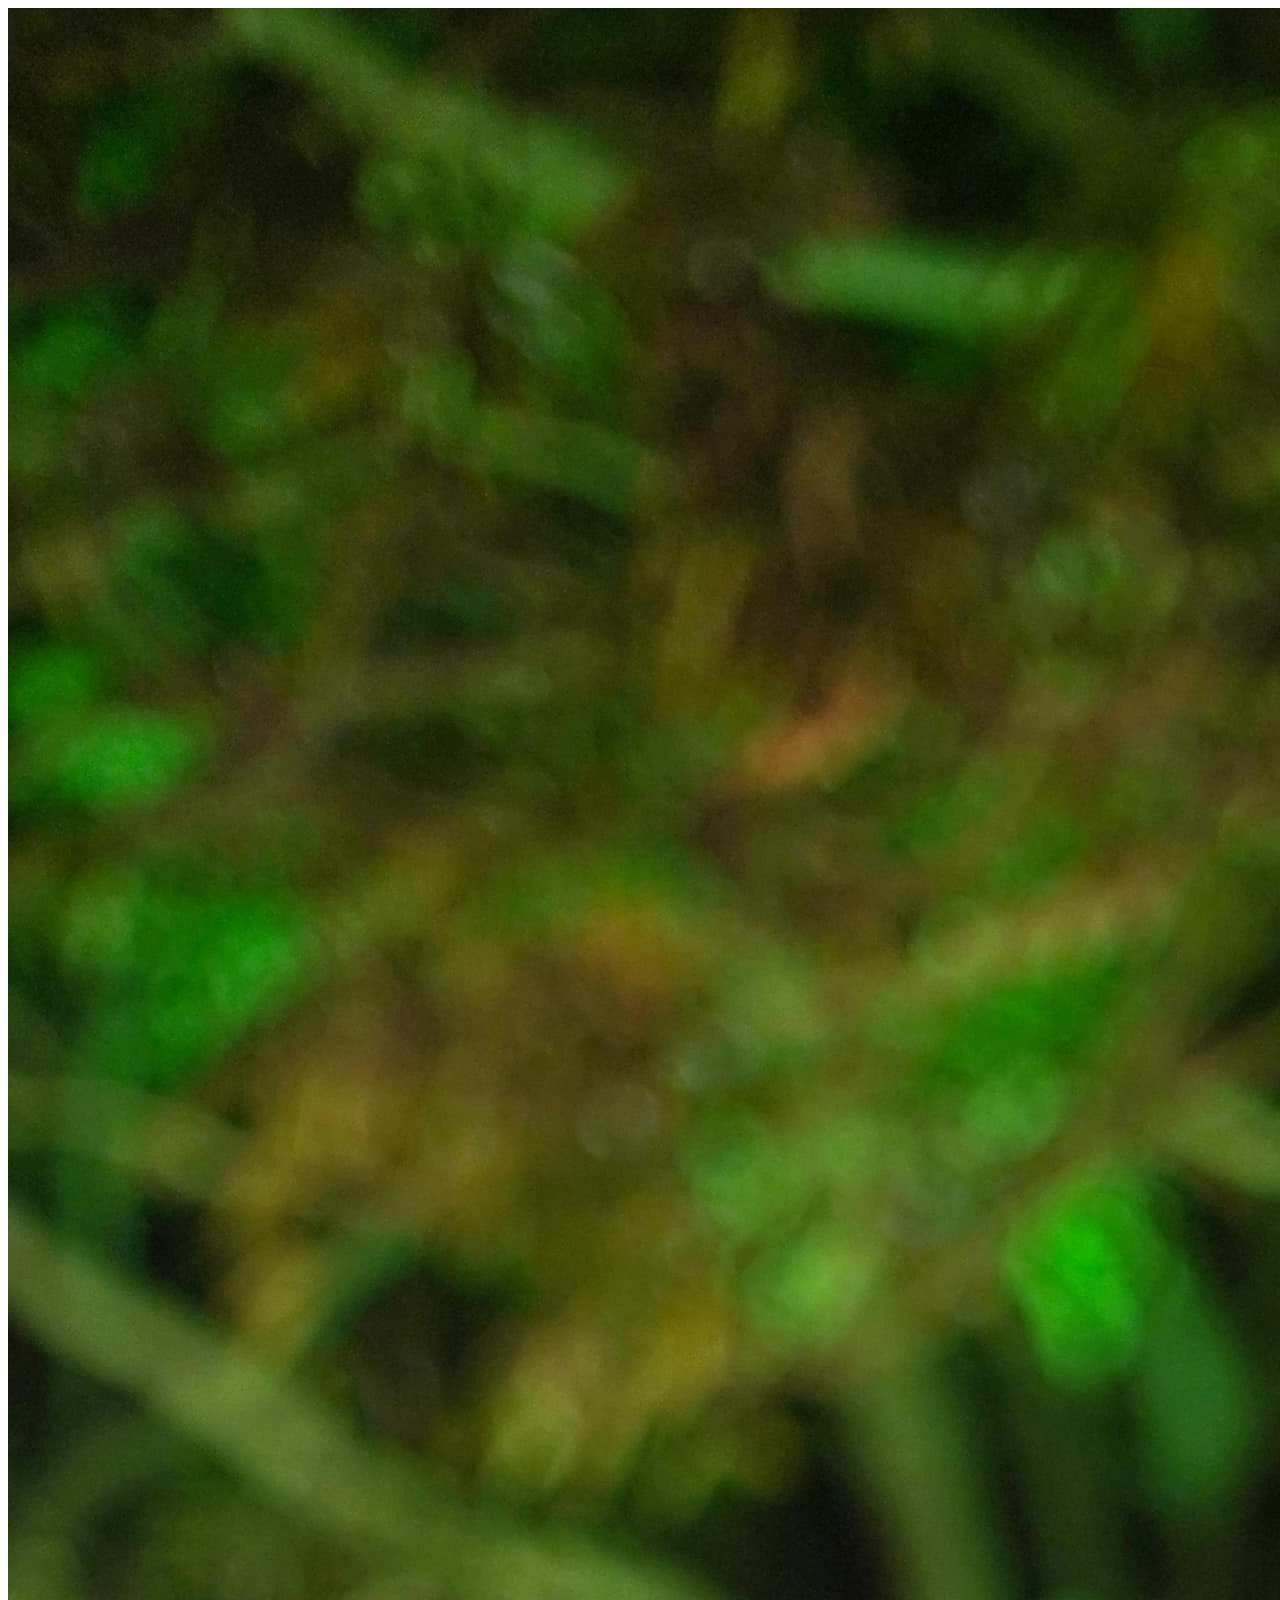
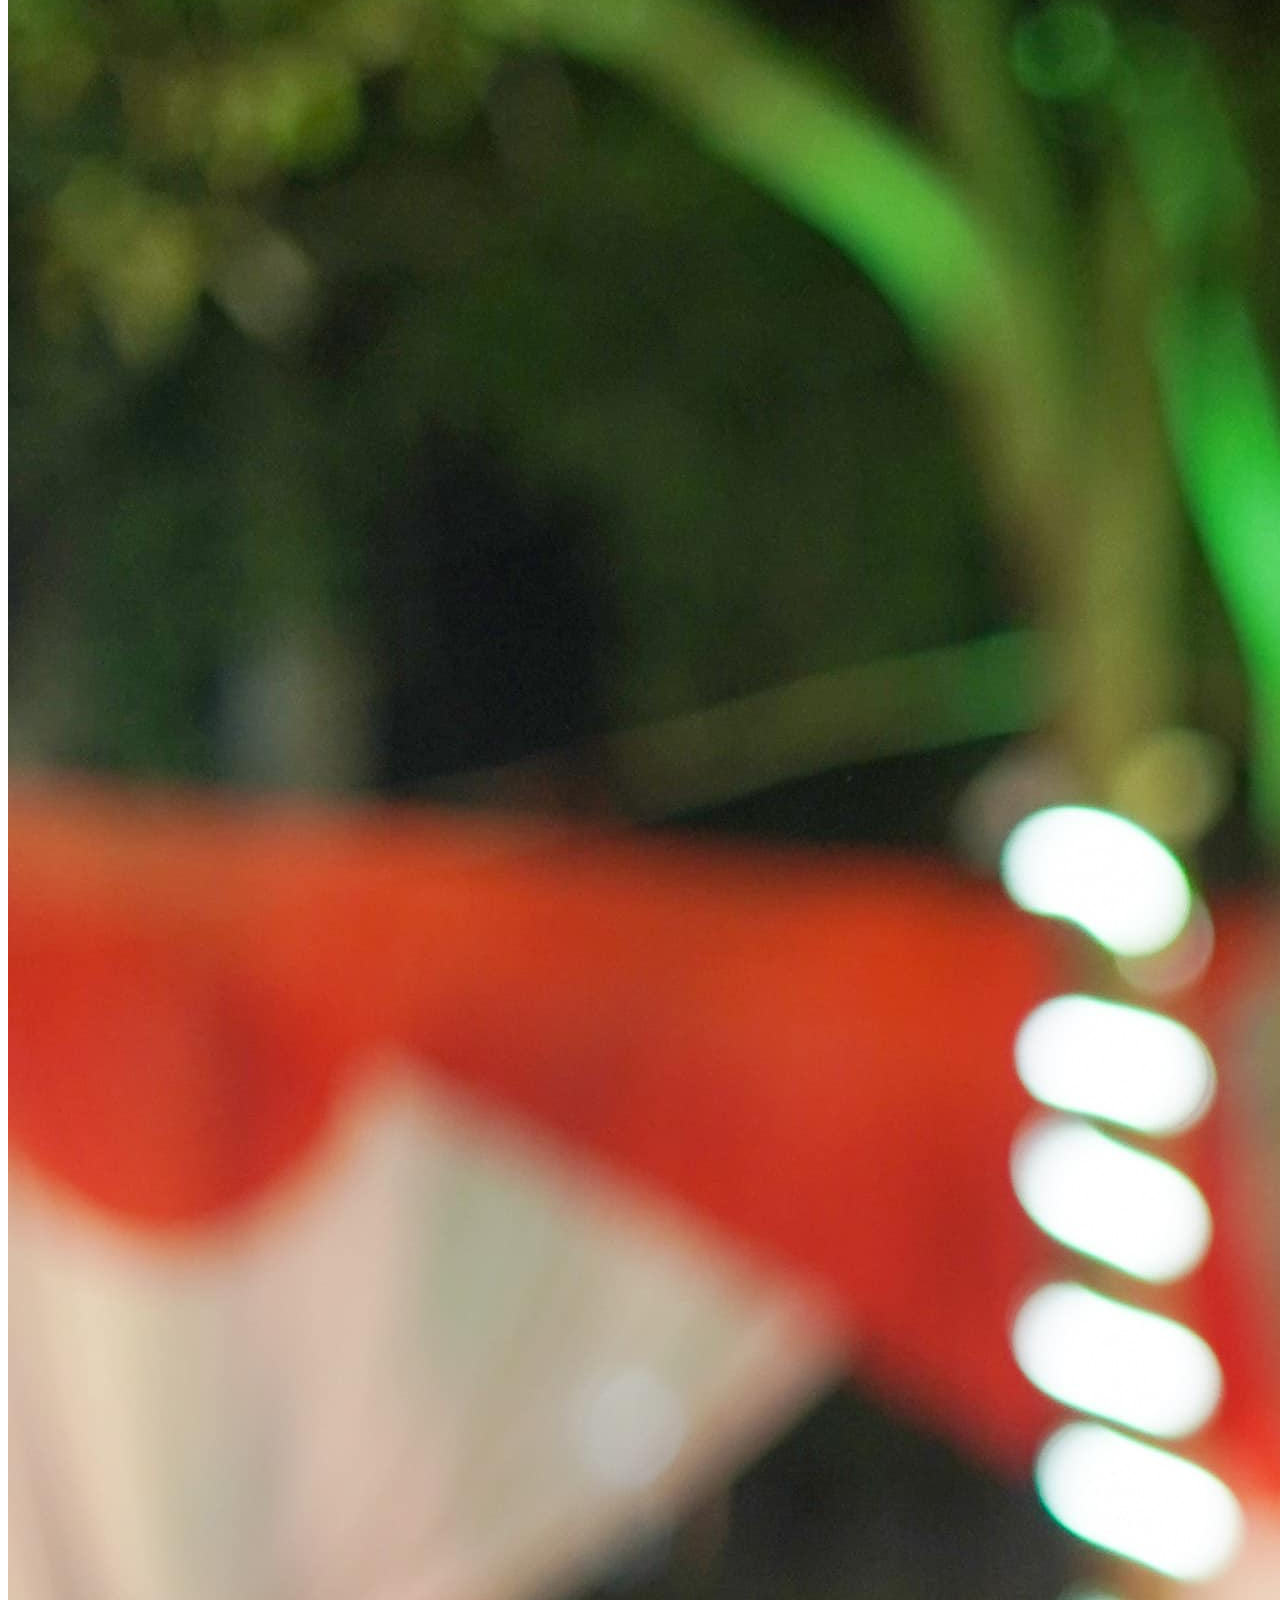
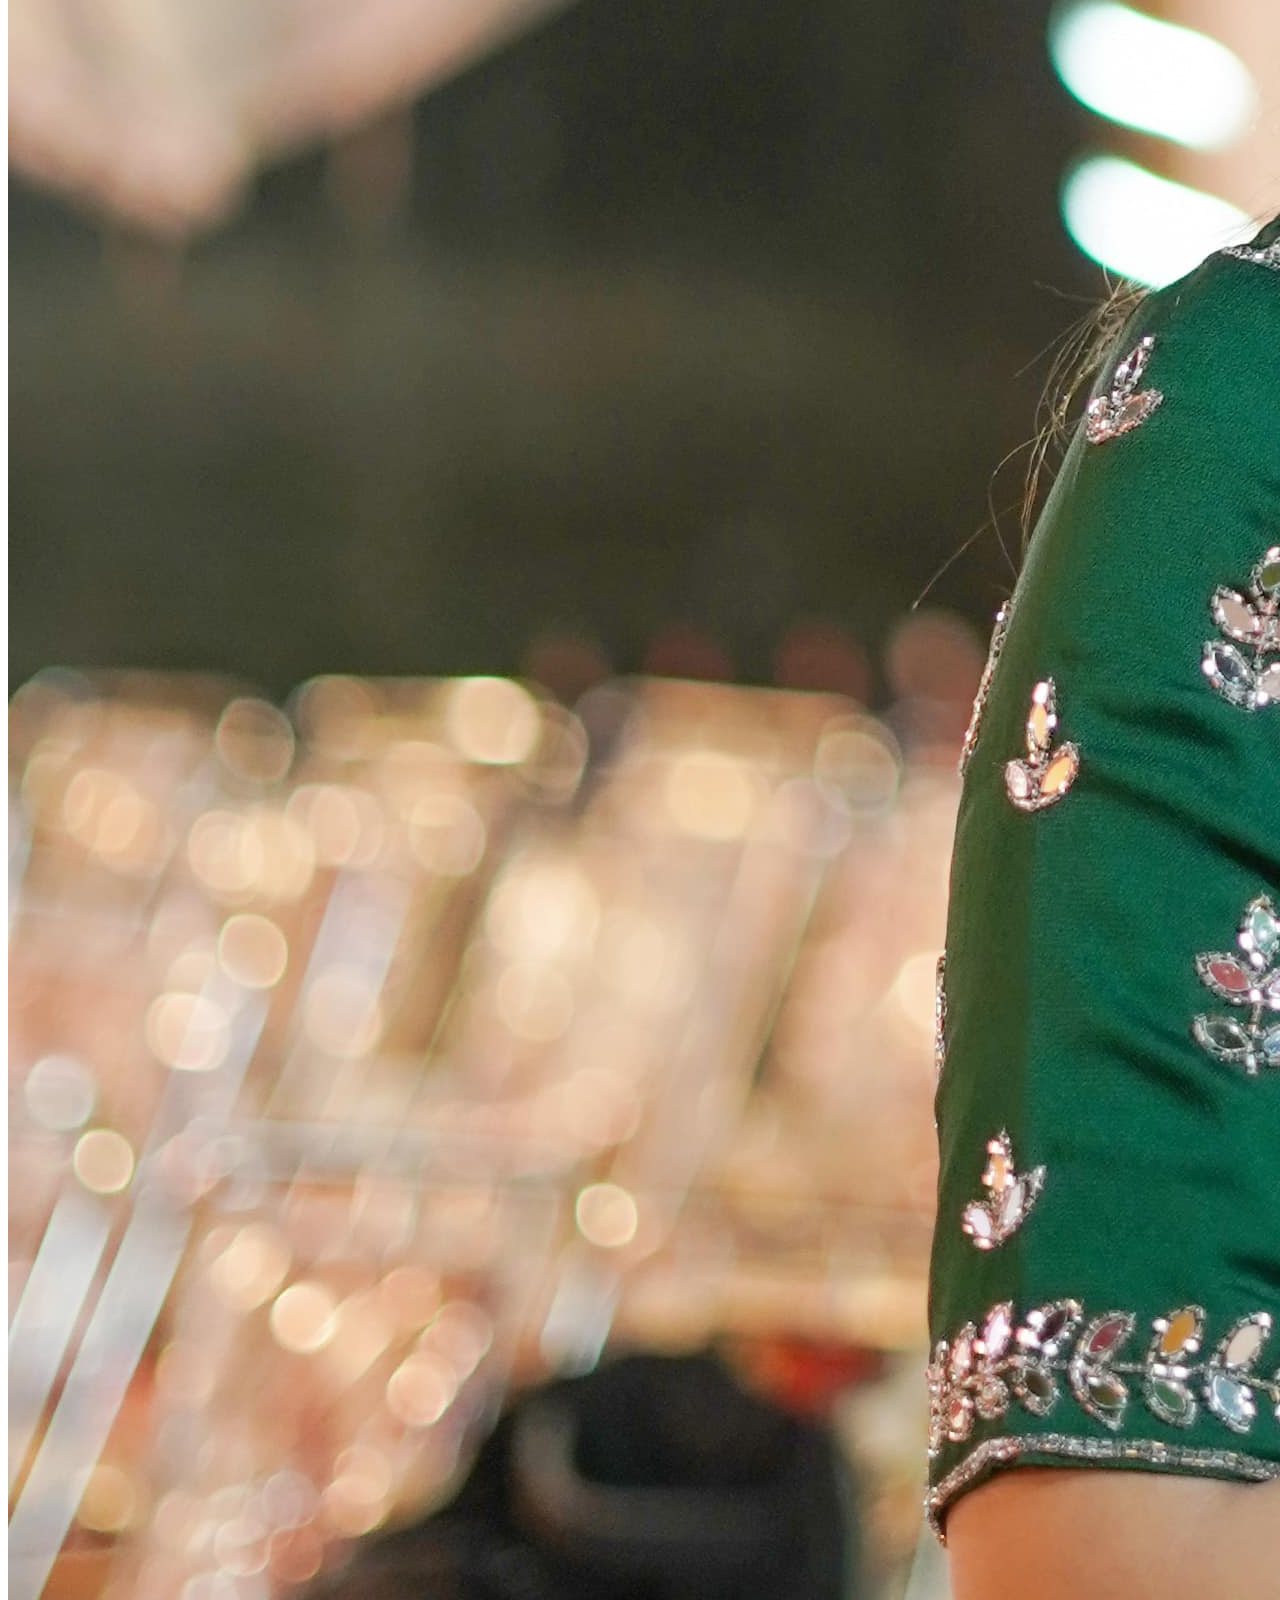
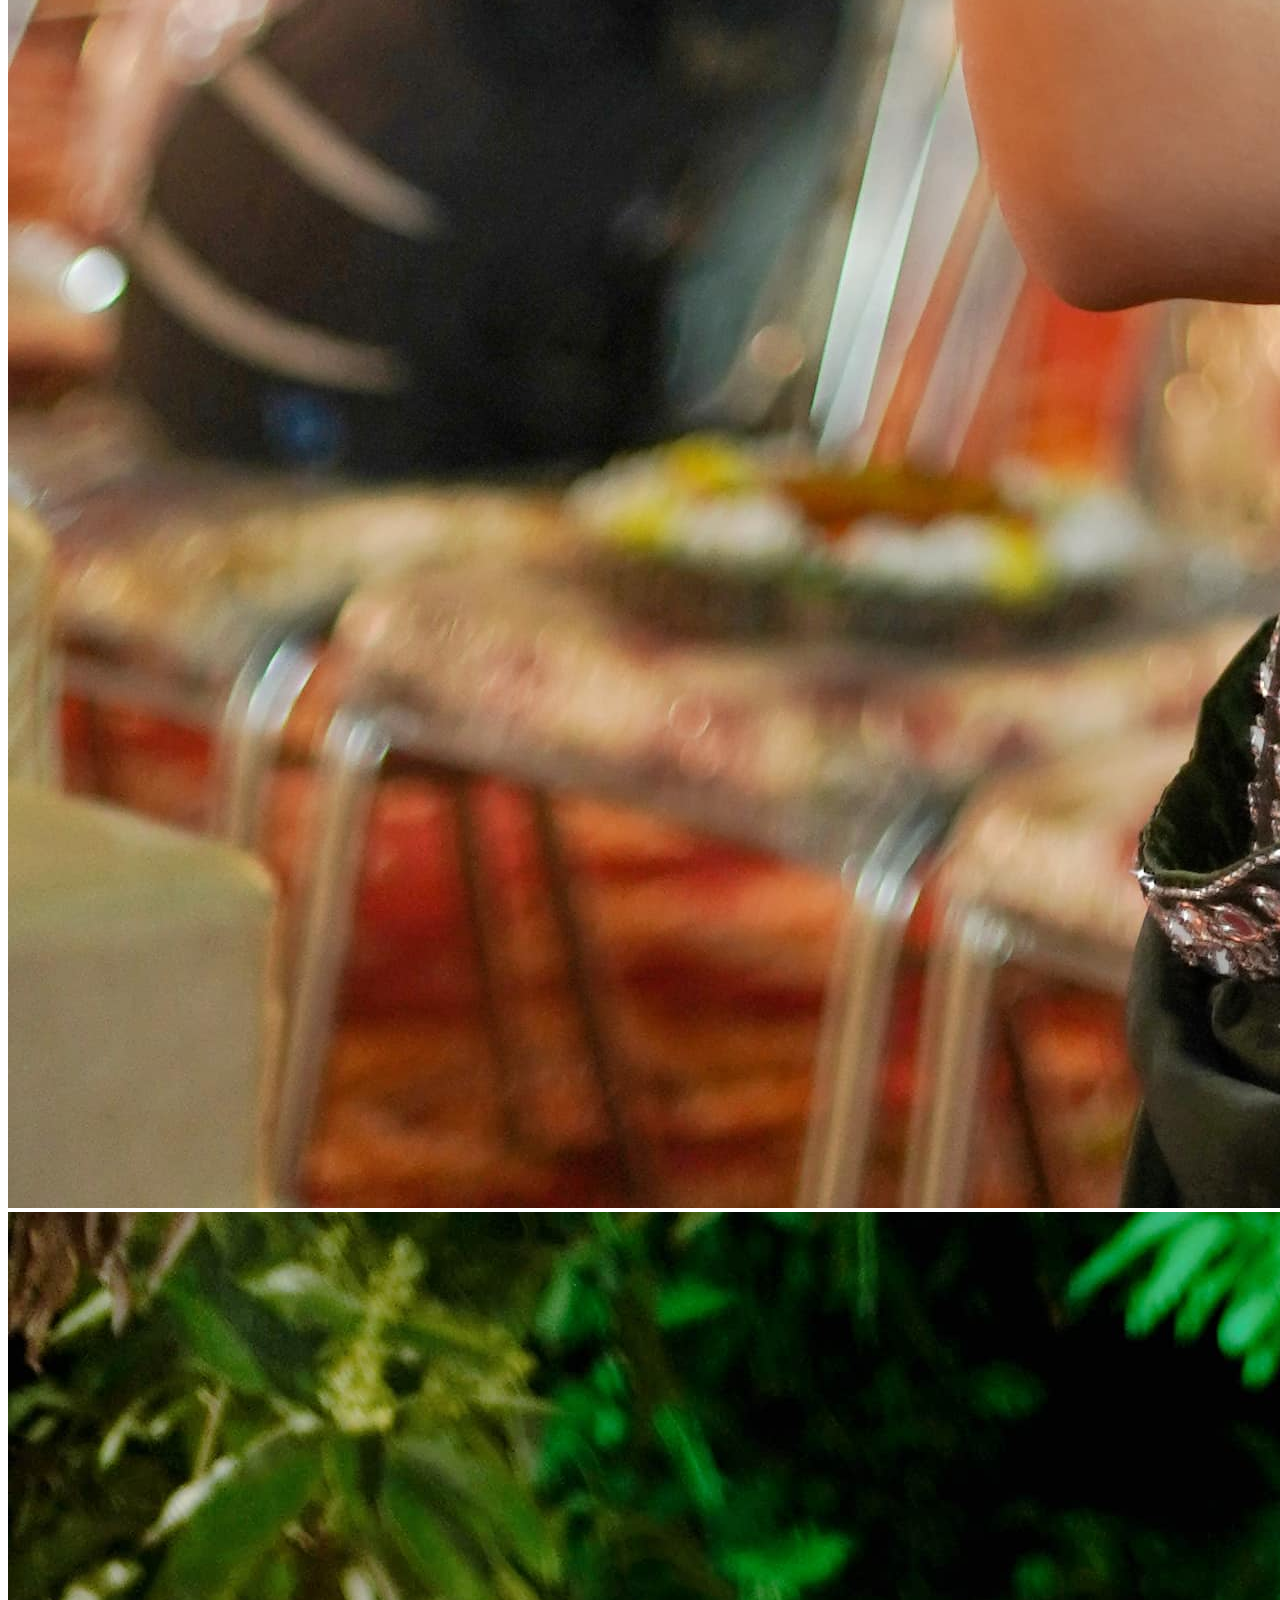
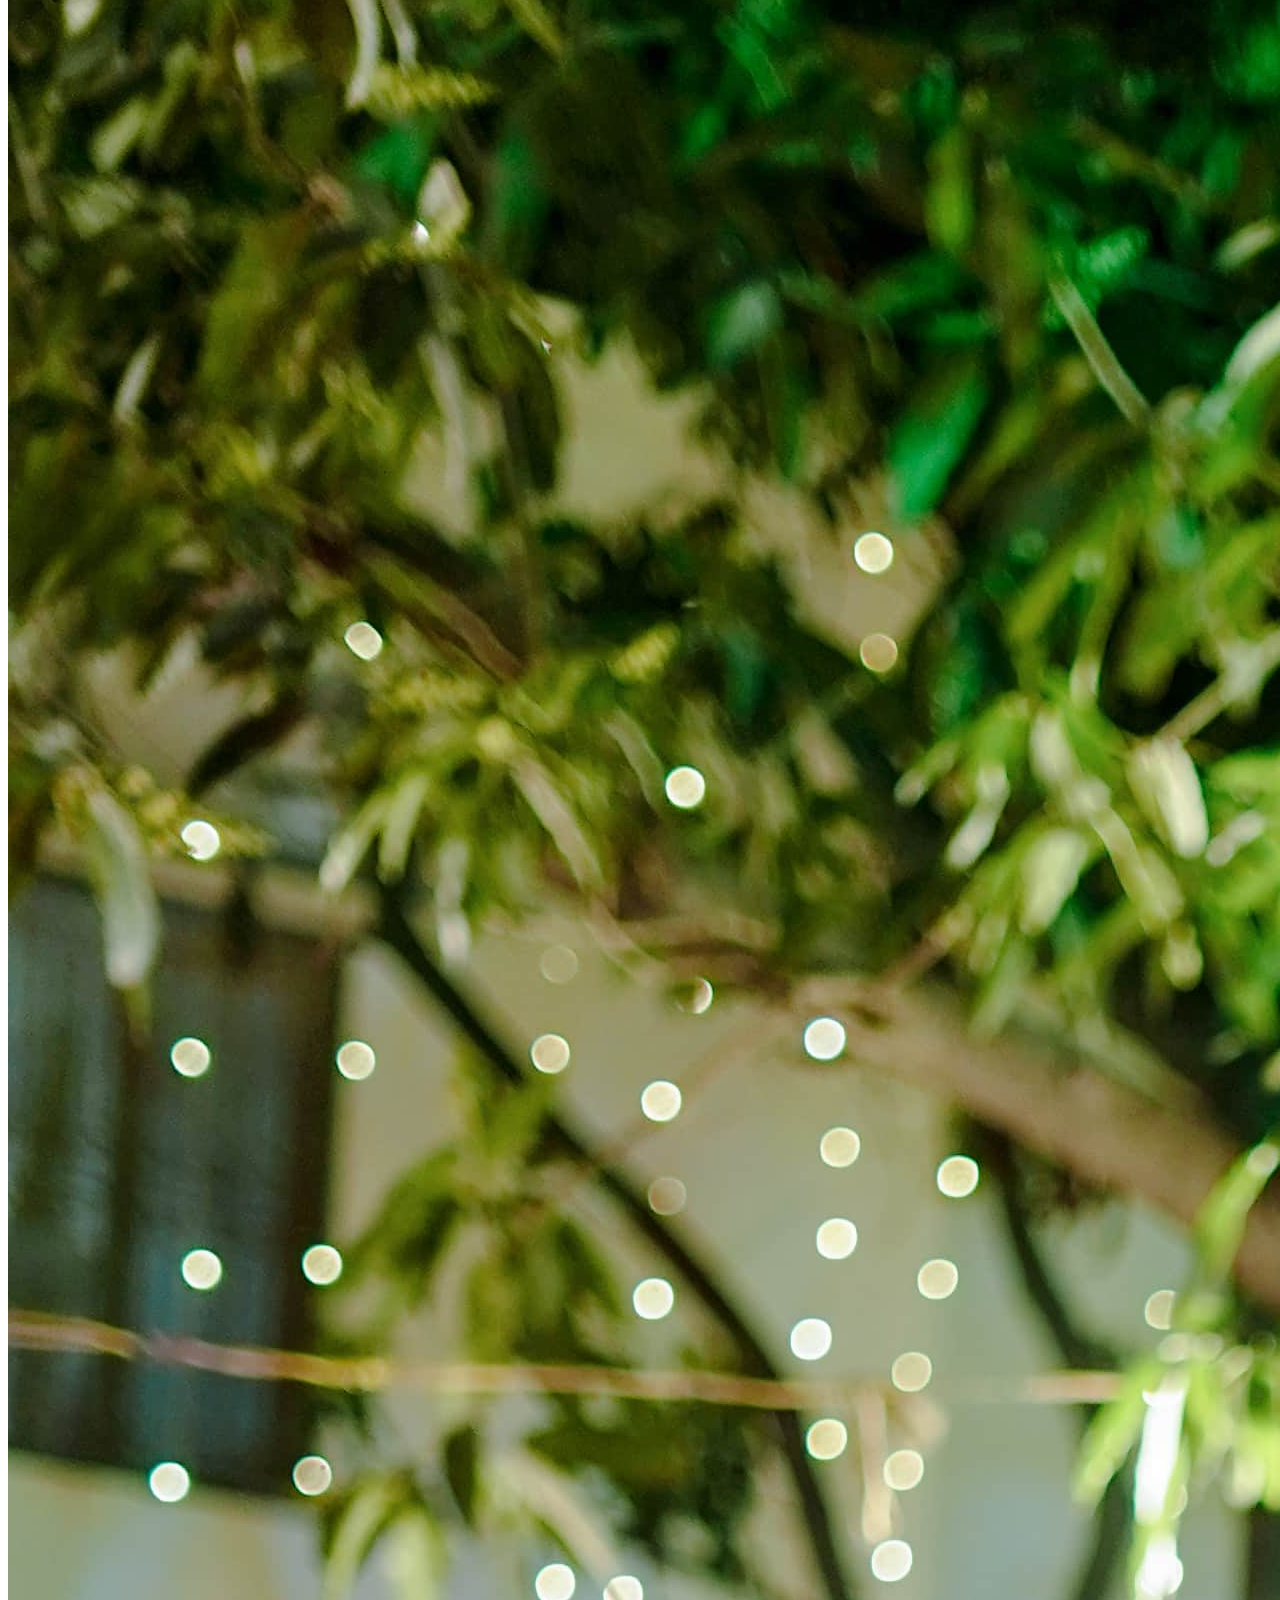
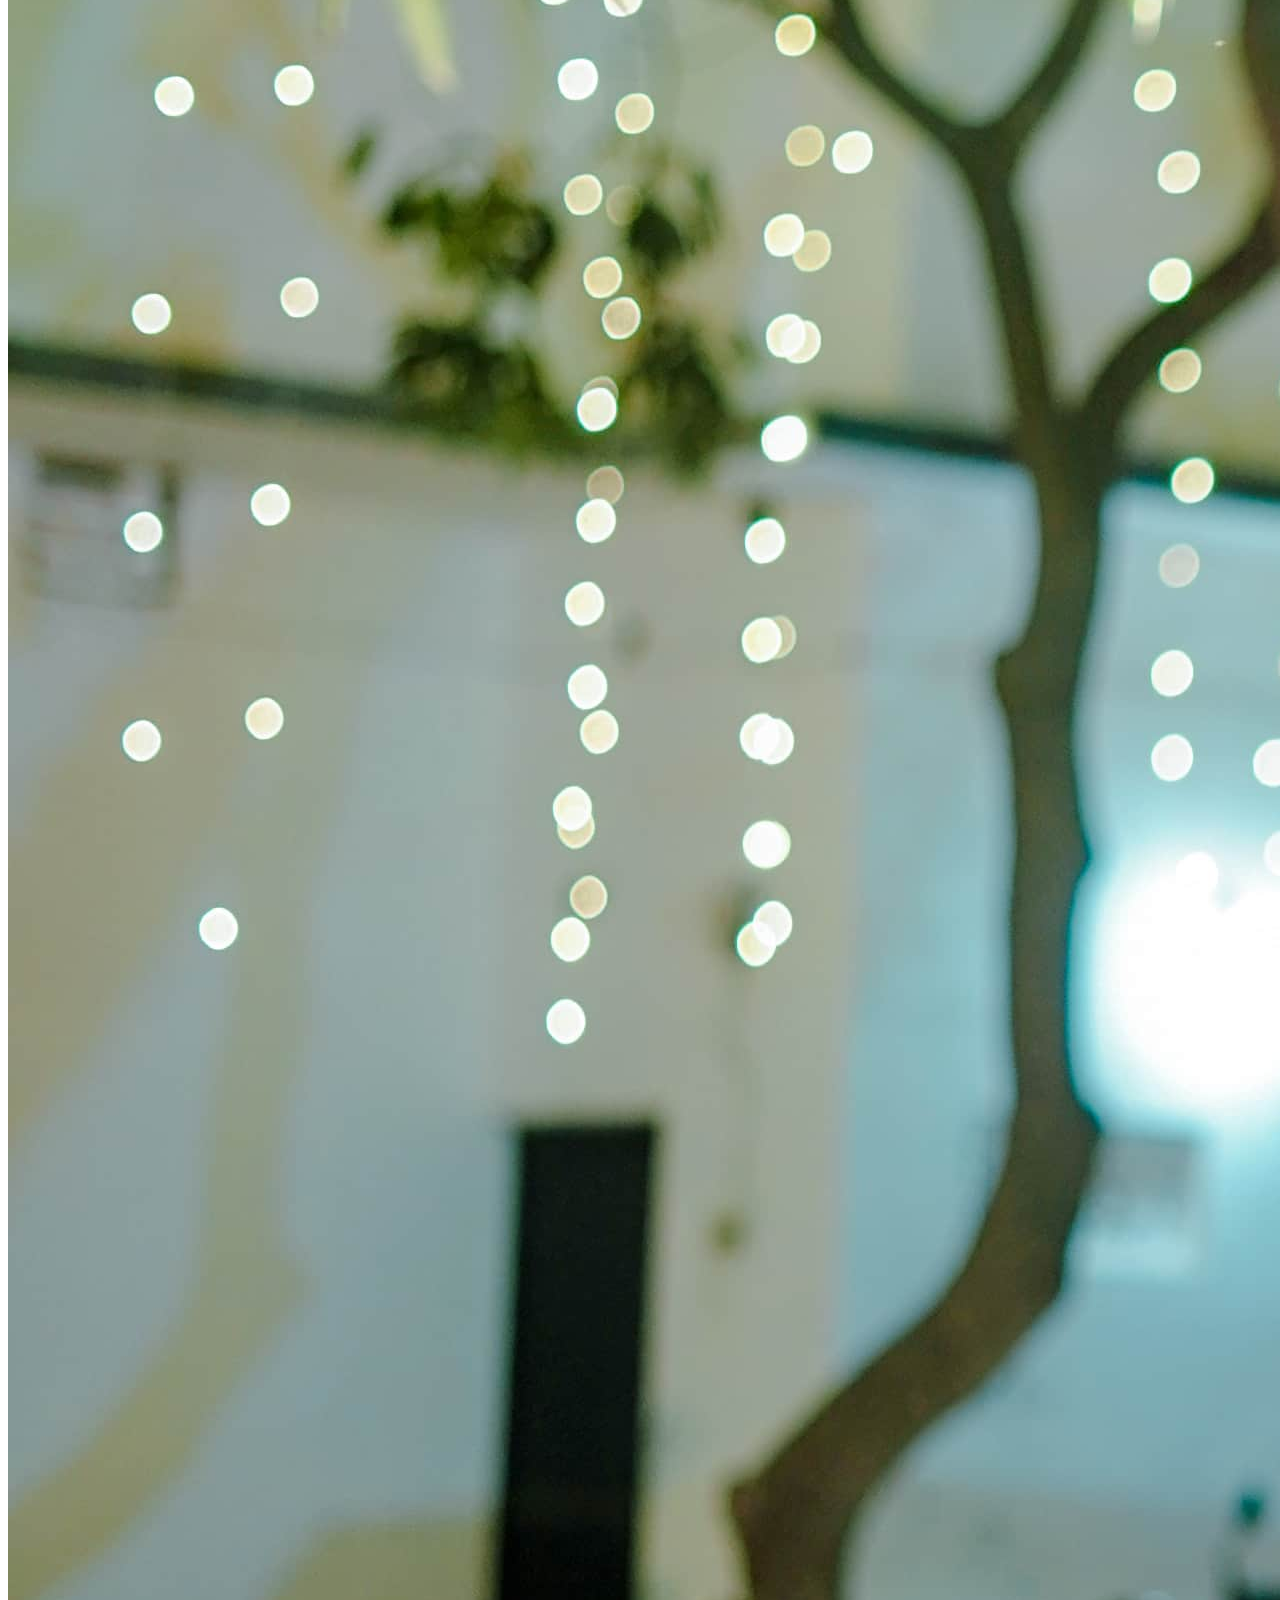
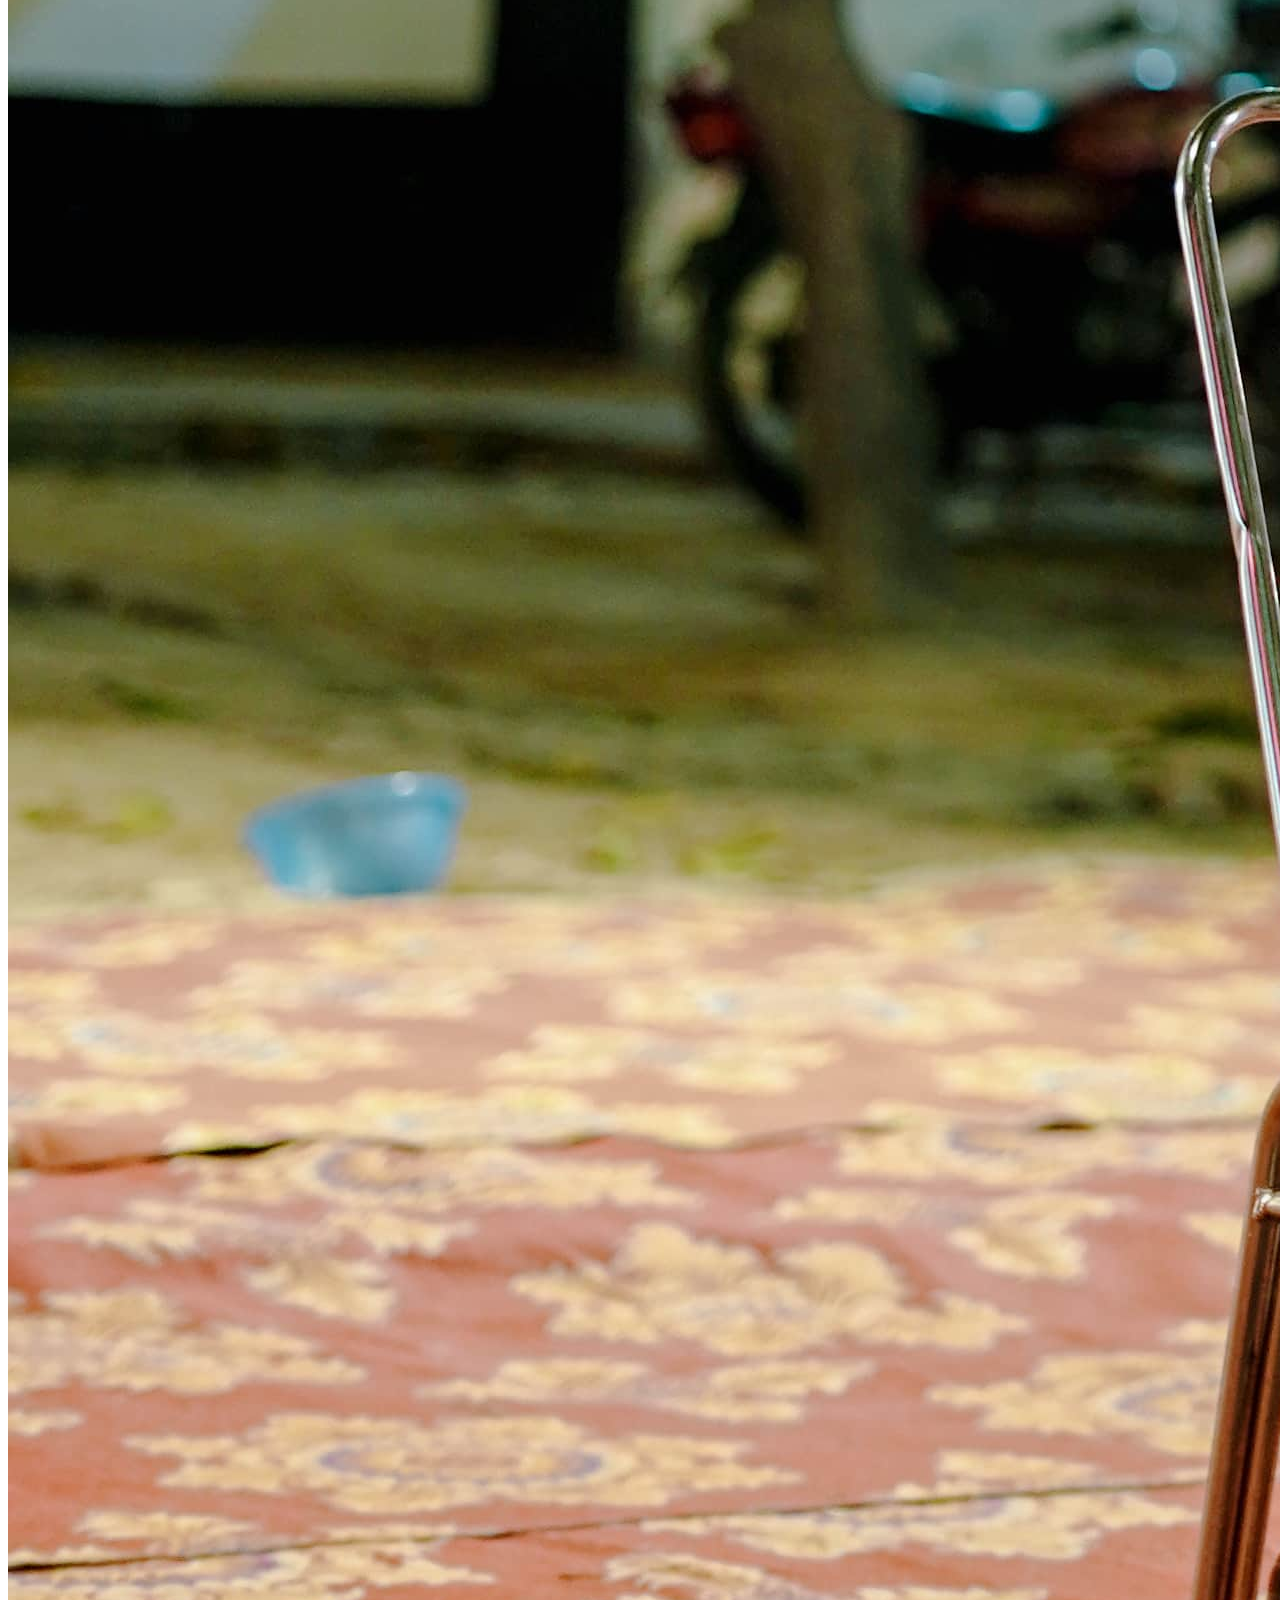
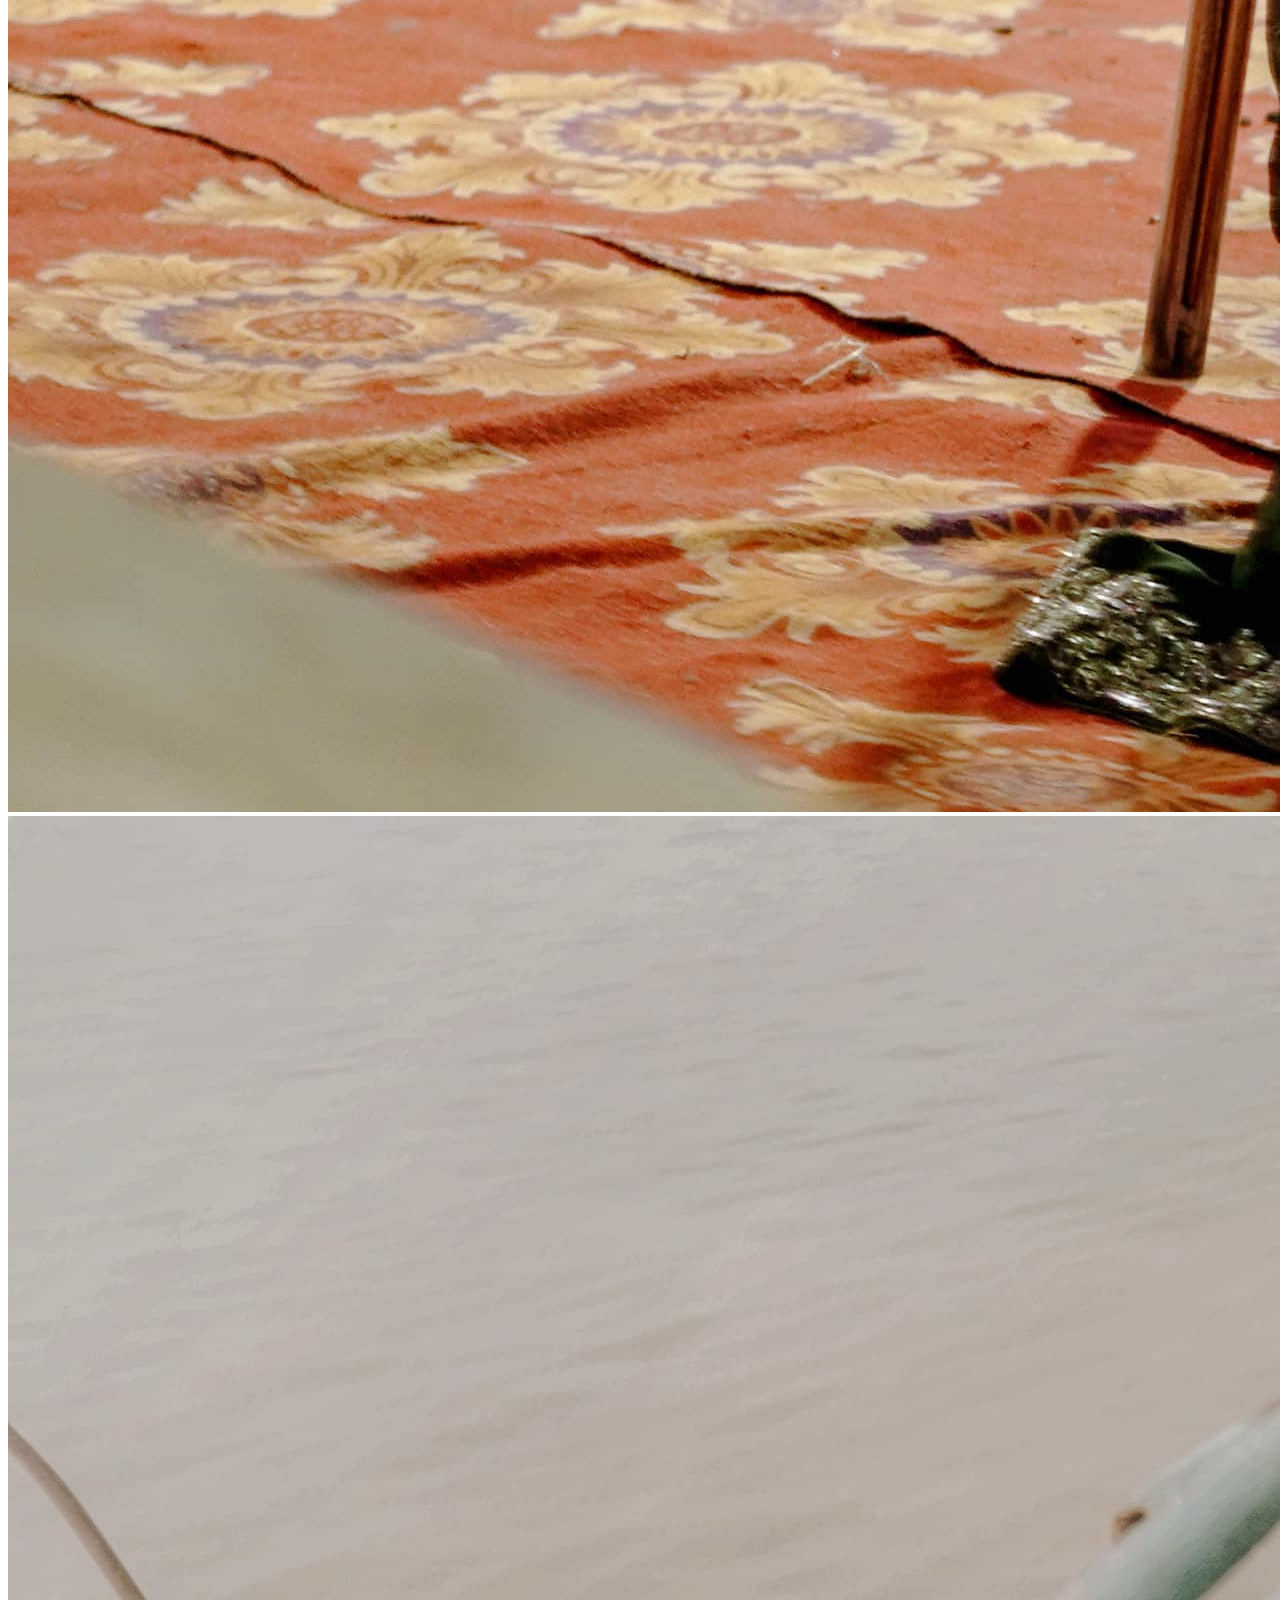
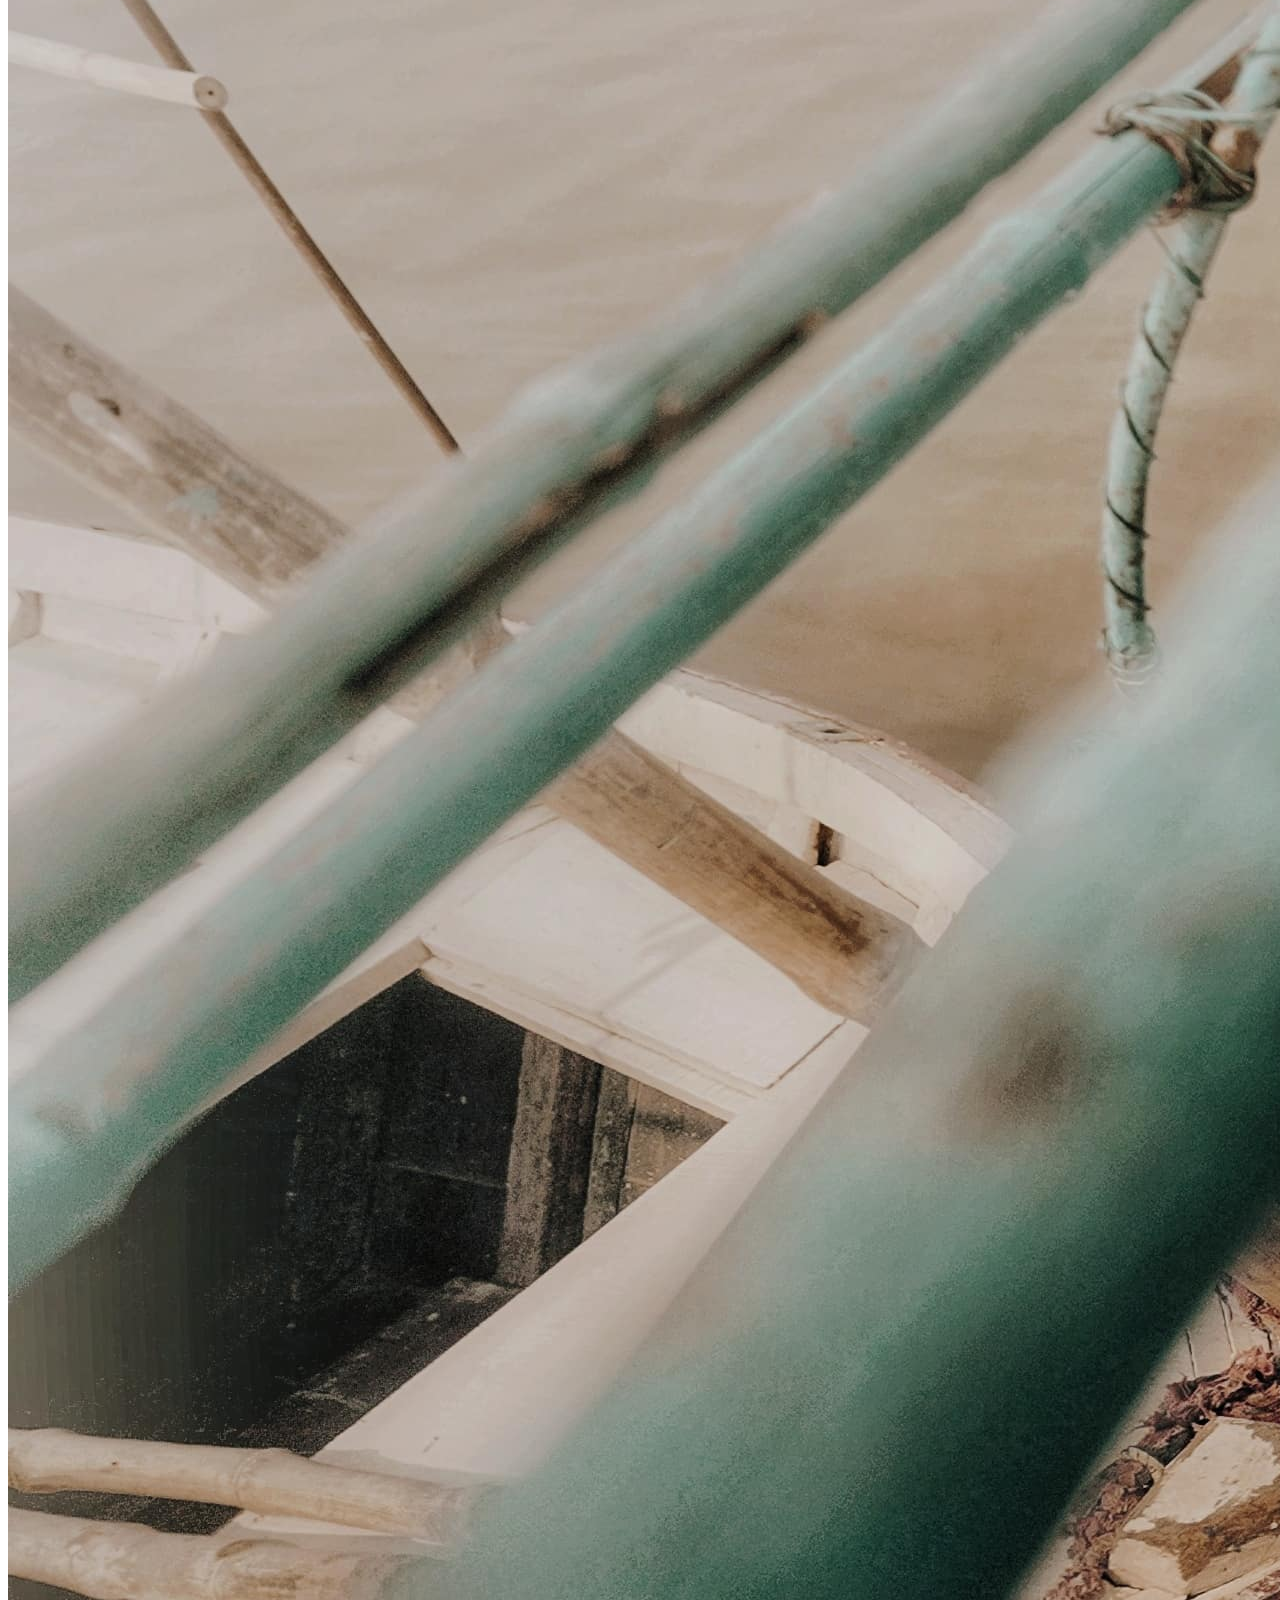
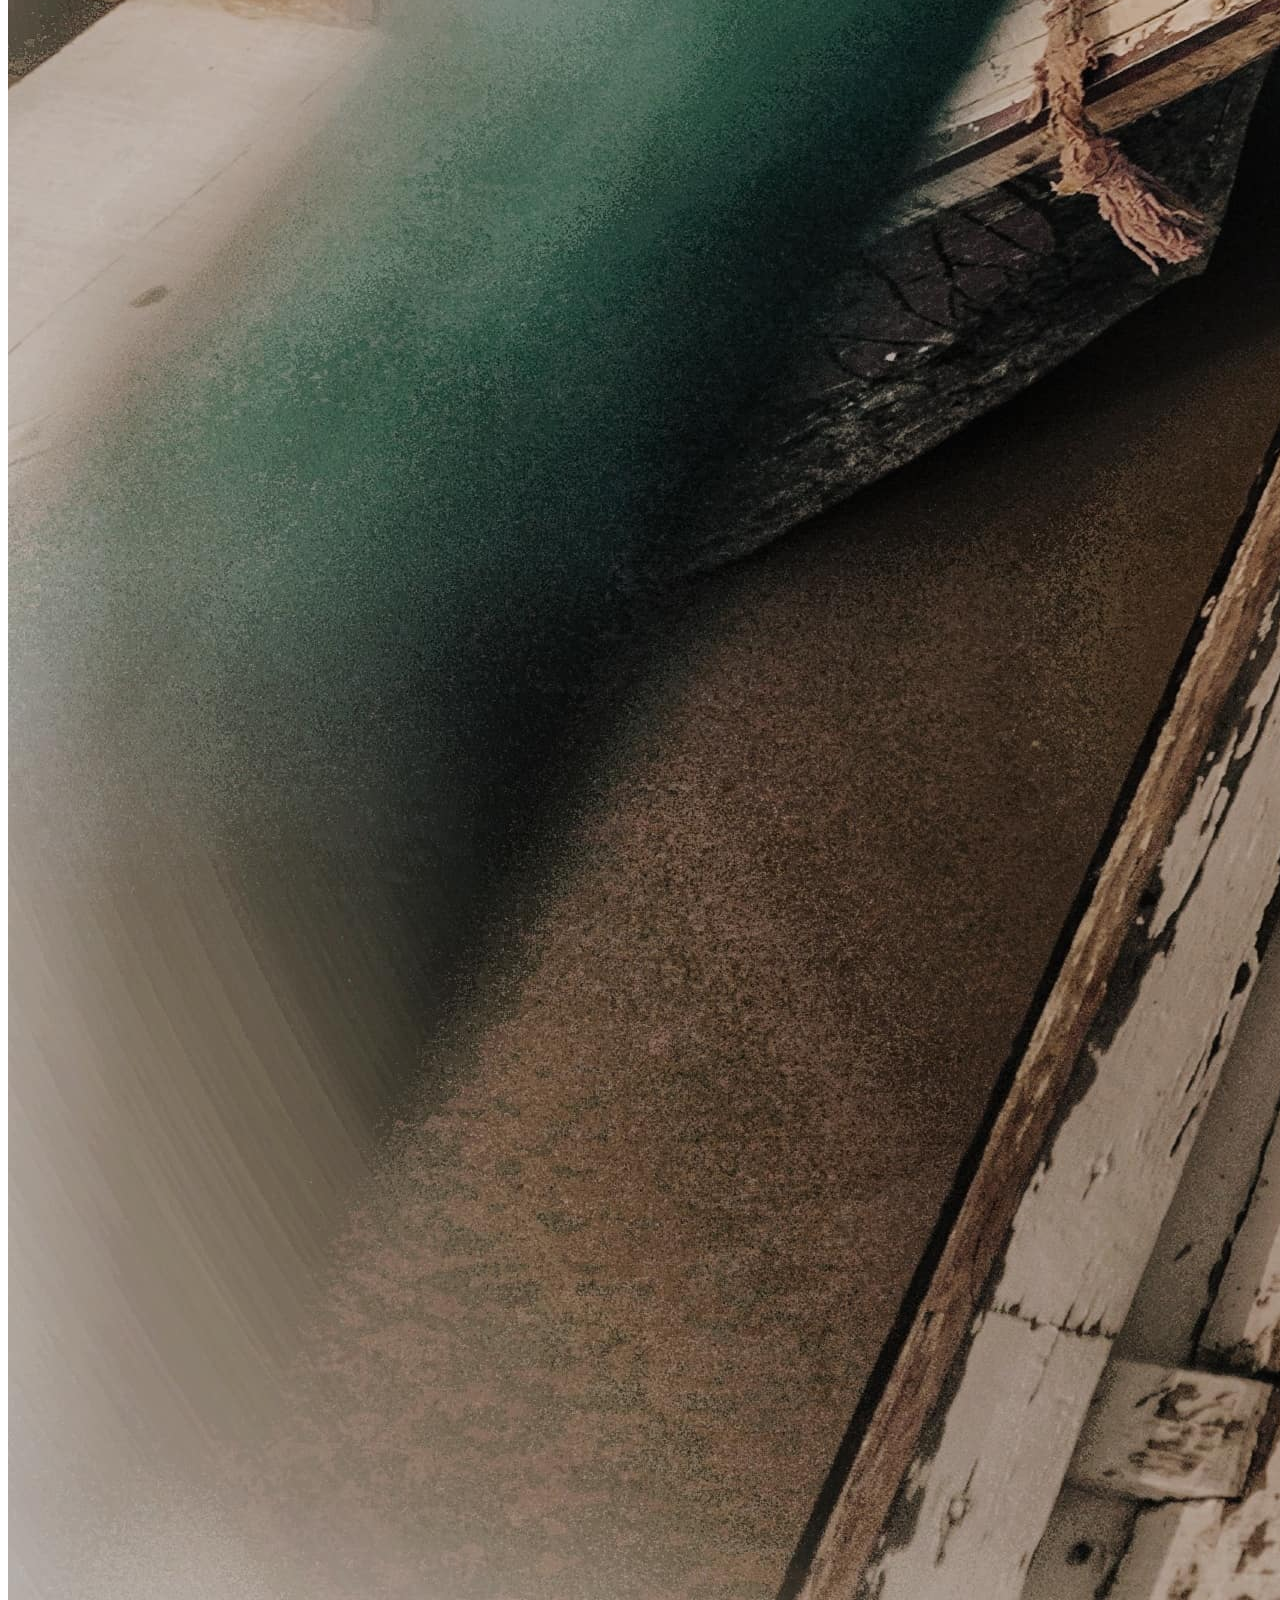
<file: services.html>
<!DOCTYPE html>
<html lang="en">
<head>
    <meta charset="UTF-8">
    <meta name="viewport" content="width=device-width, initial-scale=1.0">
    <title>Services</title>
</head>
<body>
    <div class="Services">
        <div class="weddding">
            <img src="./11.jpeg" alt="">

        </div>
        <div class="Pre-wedding">
            <img src="./12.jpeg" alt="">
        </div>
        <div class="Commercials">
            <img src="./IMG_6879.JPG" alt="">

        </div>

    </div>
    
</body>
</html>
</file>
